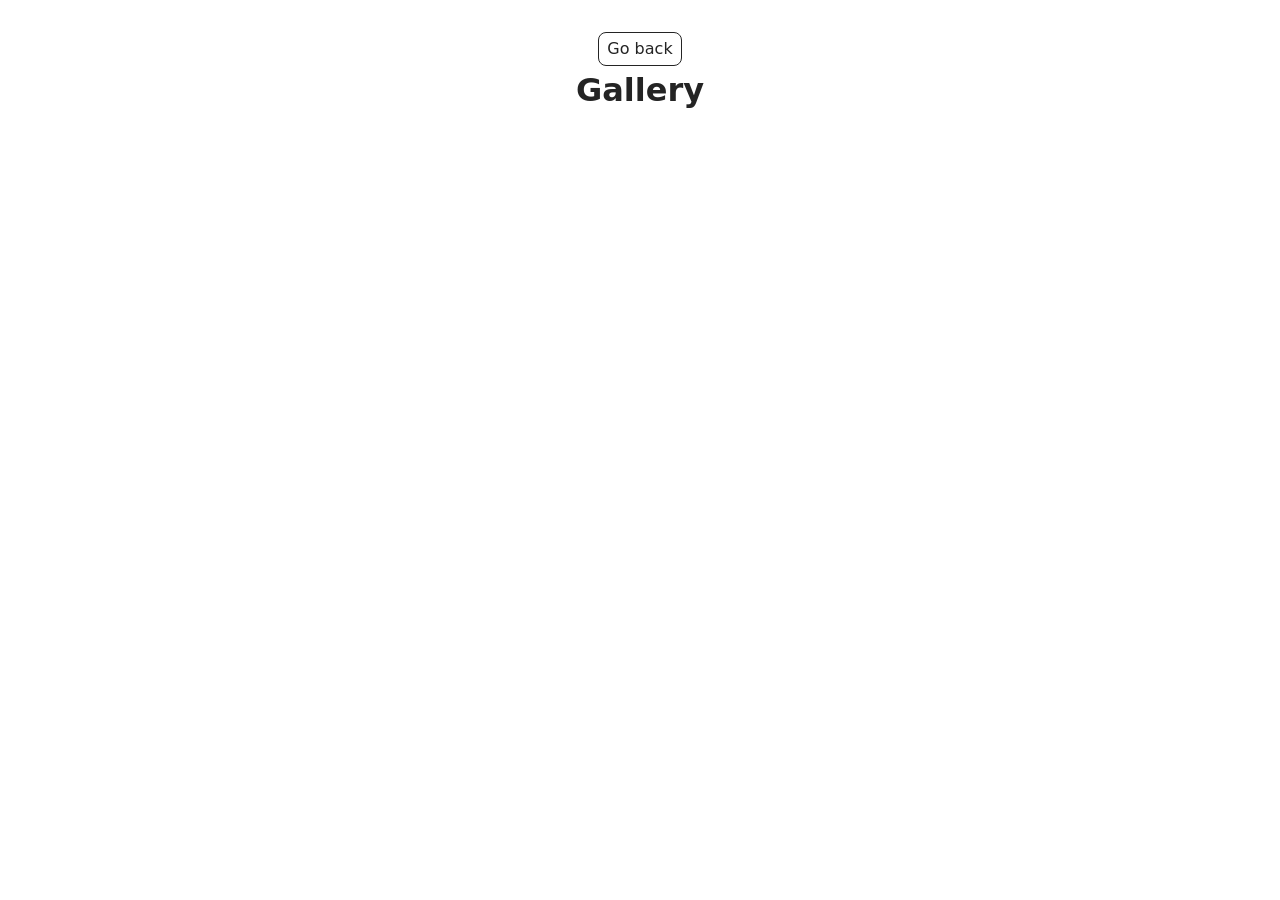
<file: src/1-gallery.html>
<!DOCTYPE html>
<html lang="en">
  <head>
    <meta charset="UTF-8" />
    <meta http-equiv="X-UA-Compatible" content="IE=edge" />
    <meta name="viewport" content="width=device-width, initial-scale=1.0" />
    <title>Gallery</title>
    <link rel="stylesheet" href="./css/styles.css" />
  </head>
  <body>
    <main>
      <div class="container">
        <a class="back-link" href="./index.html">Go back</a>
        <h1 class="main-title">Gallery</h1>
        <ul class="gallery"></ul>
      </div>
    </main>
    <script type="module" src="./js/1-gallery.js"></script>
  </body>
</html>
</file>
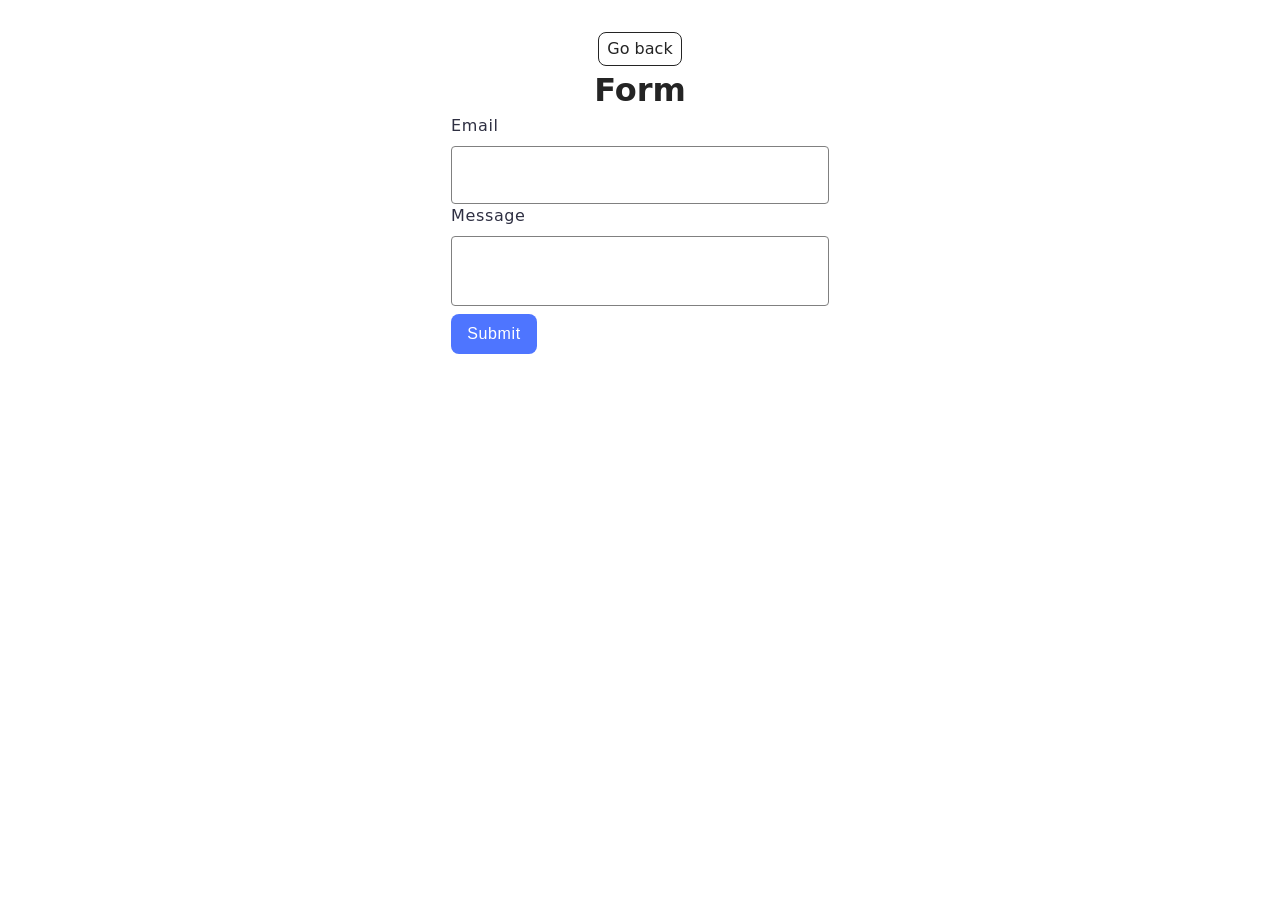
<file: src/2-form.html>
<!DOCTYPE html>
<html lang="en">
  <head>
    <meta charset="UTF-8" />
    <meta http-equiv="X-UA-Compatible" content="IE=edge" />
    <meta name="viewport" content="width=device-width, initial-scale=1.0" />
    <title>Form</title>
    <link rel="stylesheet" href="./css/styles.css" />
  </head>
  <body>
    <main>
      <div class="container">
        <a class="back-link" href="./index.html">Go back</a>
        <h1 class="main-title">Form</h1>
        <form class="feedback-form" autocomplete="off">
          <label>
            Email
            <input type="email" name="email" autofocus />
          </label>
          <label>
            Message
            <textarea name="message" rows="8"></textarea>
          </label>
          <button type="submit">Submit</button>
        </form>
      </div>
    </main>
    <script type="module" src="./js/2-form.js"></script>
  </body>
</html>
</file>
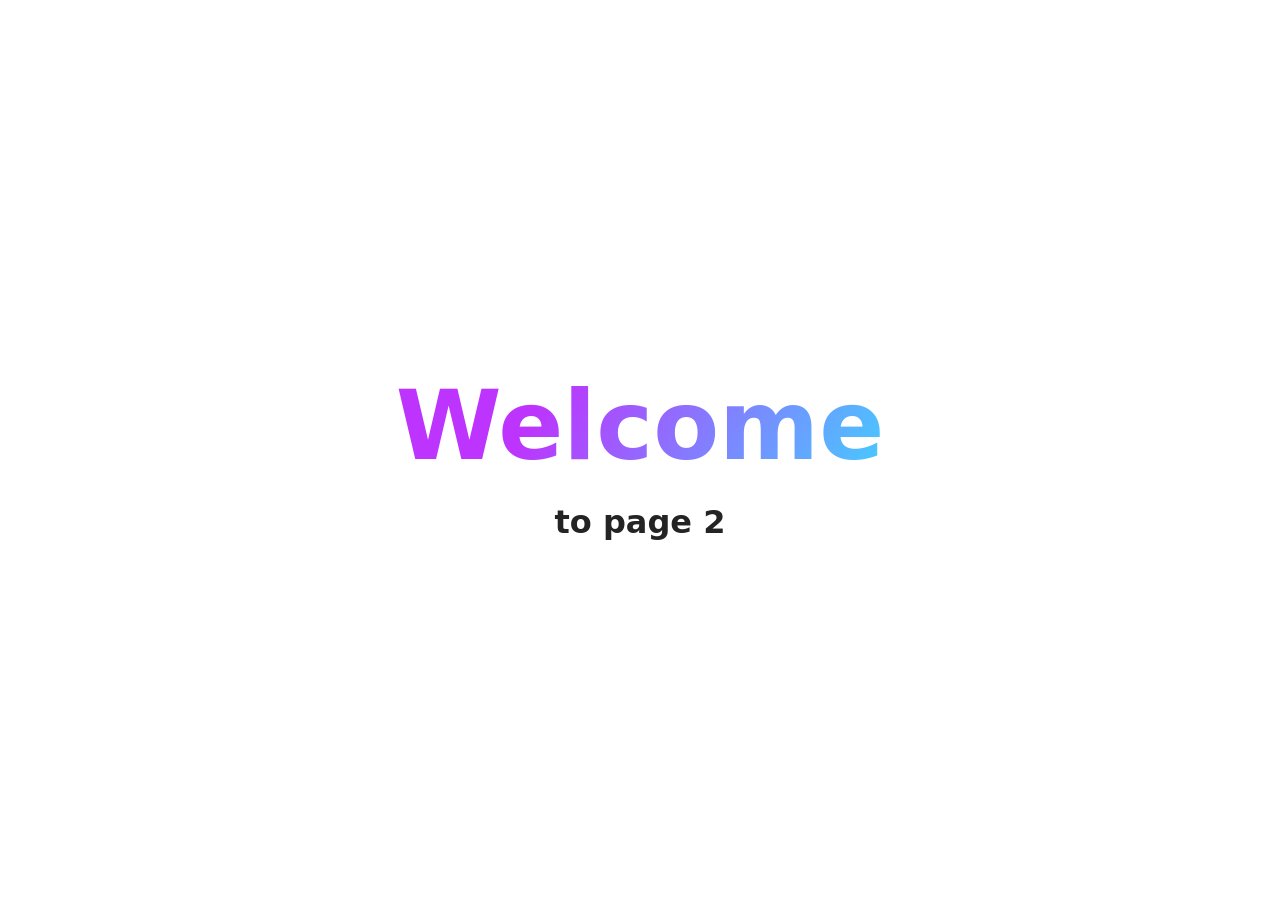
<file: src/page-2.html>
<!DOCTYPE html>
<html lang="en">
  <head>
    <meta charset="UTF-8" />
    <meta http-equiv="X-UA-Compatible" content="IE=edge" />
    <meta name="viewport" content="width=device-width, initial-scale=1.0" />
    <title>Page 2</title>
    <link rel="stylesheet" href="./css/styles.css" />
  </head>
  <body>
    <load
      src="./partials/header.html"
      icon-path="./img/sprite.svg#logo"
      highlight-act="active"
    />

    <main>
      <div class="container">
        <h1 class="main-title">
          <span class="main-title-gradient">Welcome</span> to page 2
        </h1>
        <load src="./partials/back-link.html" />
      </div>
    </main>

    <load src="./partials/footer.html" />
  </body>
</html>
</file>
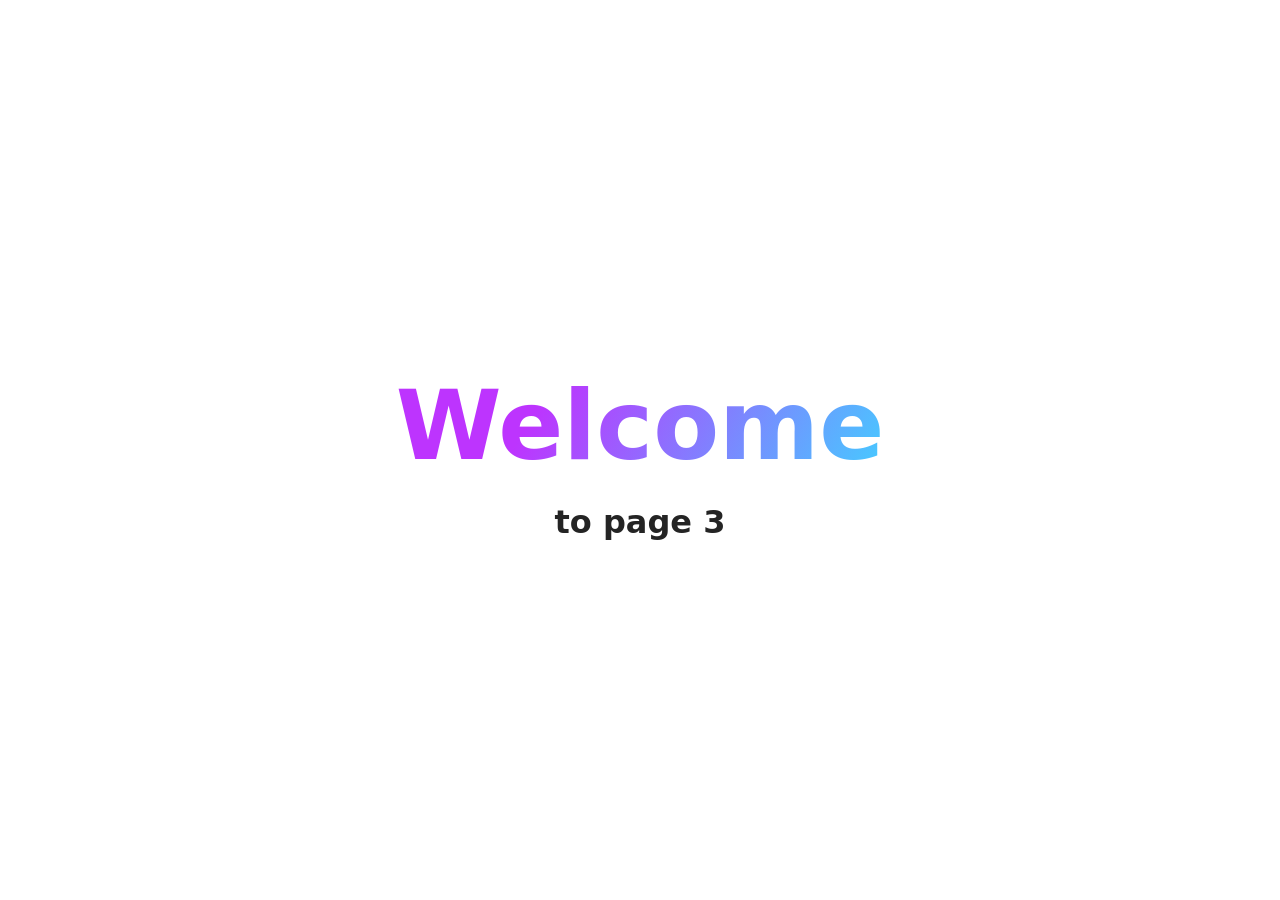
<file: src/page-3.html>
<!DOCTYPE html>
<html lang="en">
  <head>
    <meta charset="UTF-8" />
    <meta http-equiv="X-UA-Compatible" content="IE=edge" />
    <meta name="viewport" content="width=device-width, initial-scale=1.0" />
    <title>Page 3</title>
    <link rel="stylesheet" href="./css/styles.css" />
  </head>
  <body>
    <load
      src="./partials/header.html"
      icon-path="./img/sprite.svg#logo"
      highlight-curr="active"
    />

    <main>
      <div class="container">
        <h1 class="main-title">
          <span class="main-title-gradient">Welcome</span> to page 3
        </h1>
        <load src="./partials/back-link.html" />
      </div>
    </main>

    <load src="./partials/footer.html" />
  </body>
</html>
</file>
<file: src/css/styles.css>
/**
  |============================
  | include css partials with
  | default @import url()
  |============================
*/
/* Common styles */
@import url('./reset.css');
@import url('./base.css');
@import url('./container.css');
@import url('./animations.css');

/* Sections style */
@import url('./header.css');
@import url('./vite-promo.css');
@import url('./badges.css');
@import url('./back-link.css');
@import url('./footer.css');
@import url('./gallery.css');
@import url('./form.css');
</file>
